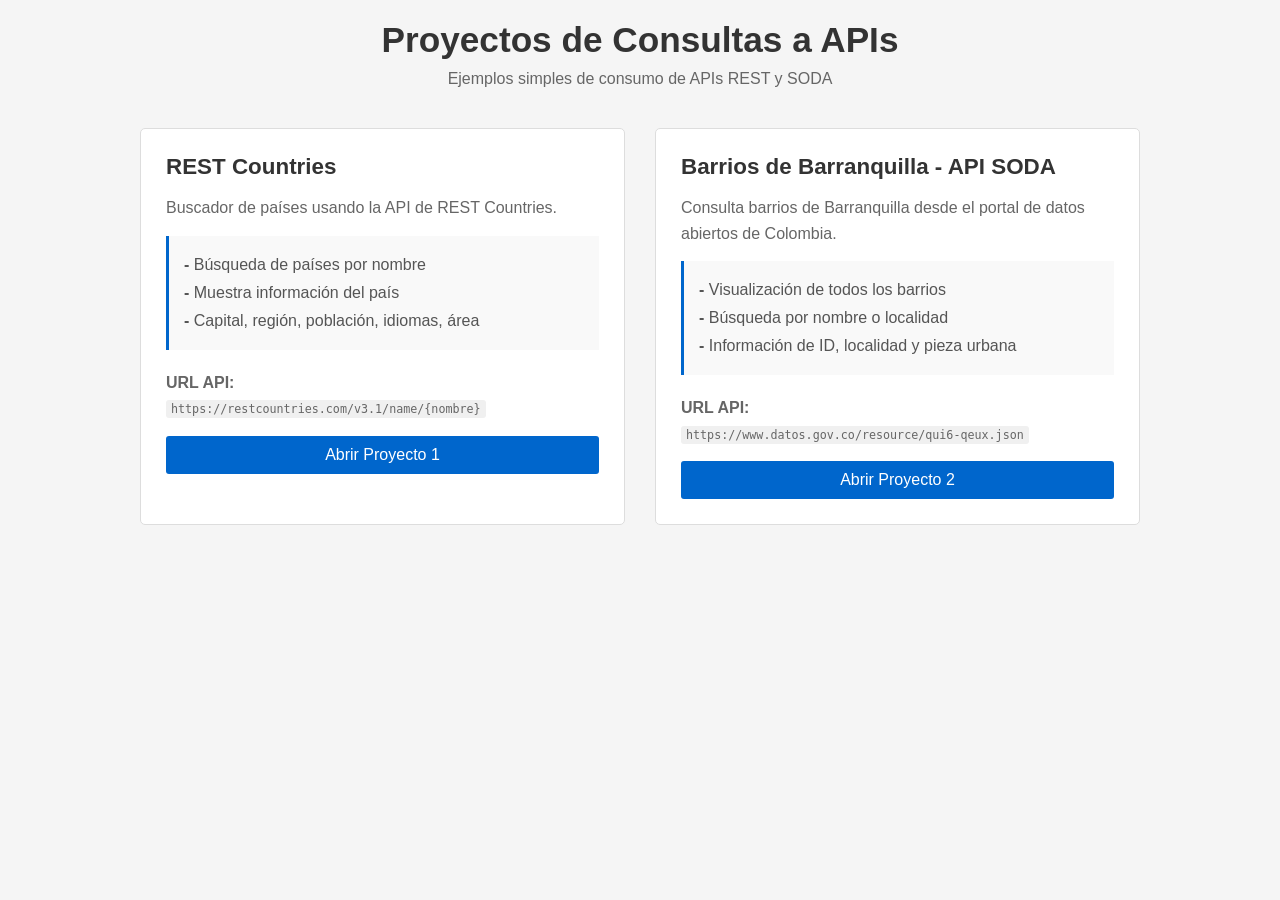
<file: index.html>
<!DOCTYPE html>
<html lang="es">
<head>
    <meta charset="UTF-8">
    <meta name="viewport" content="width=device-width, initial-scale=1.0">
    <title>Proyectos - Consultas a APIs</title>
    <style>
        * {
            margin: 0;
            padding: 0;
            box-sizing: border-box;
        }

        body {
            font-family: Arial, sans-serif;
            background: #f5f5f5;
            padding: 20px;
        }

        .container {
            max-width: 1000px;
            margin: 0 auto;
        }

        .header {
            text-align: center;
            margin-bottom: 40px;
        }

        .header h1 {
            font-size: 2.2em;
            color: #333;
            margin-bottom: 10px;
        }

        .header p {
            color: #666;
            font-size: 1em;
        }

        .projects {
            display: grid;
            grid-template-columns: repeat(auto-fit, minmax(350px, 1fr));
            gap: 30px;
            margin-bottom: 40px;
        }

        .project-card {
            background: white;
            border: 1px solid #ddd;
            padding: 25px;
            border-radius: 5px;
        }

        .card-body h2 {
            color: #333;
            margin-bottom: 15px;
            font-size: 1.4em;
        }

        .card-body p {
            color: #666;
            line-height: 1.6;
            margin-bottom: 15px;
        }

        .features {
            background: #f9f9f9;
            padding: 15px;
            margin-bottom: 20px;
            border-left: 3px solid #0066cc;
        }

        .features ul {
            list-style: none;
            padding-left: 0;
        }

        .features li {
            padding: 5px 0;
            color: #555;
        }

        .features li:before {
            content: "- ";
            font-weight: bold;
        }

        code {
            background: #f0f0f0;
            padding: 2px 5px;
            border-radius: 3px;
            font-family: monospace;
            font-size: 0.9em;
        }

        .btn {
            display: inline-block;
            padding: 10px 20px;
            background: #0066cc;
            color: white;
            text-decoration: none;
            border-radius: 3px;
            cursor: pointer;
            border: none;
            font-size: 1em;
            width: 100%;
            text-align: center;
        }

        .btn:hover {
            background: #0052a3;
        }

        .footer {
            text-align: center;
            color: #666;
            padding: 20px;
            font-size: 0.9em;
        }

        @media (max-width: 600px) {
            .header h1 {
                font-size: 1.6em;
            }
            .projects {
                grid-template-columns: 1fr;
            }
        }
    </style>
</head>
<body>
    <div class="container">
        <div class="header">
            <h1>Proyectos de Consultas a APIs</h1>
            <p>Ejemplos simples de consumo de APIs REST y SODA</p>
        </div>

        <div class="projects">
            <!-- Proyecto 1: REST Countries -->
            <div class="project-card">
                <div class="card-body">
                    <h2>REST Countries</h2>
                    <p>Buscador de países usando la API de REST Countries.</p>
                    
                    <div class="features">
                        <ul>
                            <li>Búsqueda de países por nombre</li>
                            <li>Muestra información del país</li>
                            <li>Capital, región, población, idiomas, área</li>
                        </ul>
                    </div>

                    <p><strong>URL API:</strong><br><code>https://restcountries.com/v3.1/name/{nombre}</code></p>
                    
                    <a href="API REST/index.html" class="btn">Abrir Proyecto 1</a>
                </div>
            </div>

            <!-- Proyecto 2: API SODA Colombia -->
            <div class="project-card">
                <div class="card-body">
                    <h2>Barrios de Barranquilla - API SODA</h2>
                    <p>Consulta barrios de Barranquilla desde el portal de datos abiertos de Colombia.</p>
                    
                    <div class="features">
                        <ul>
                            <li>Visualización de todos los barrios</li>
                            <li>Búsqueda por nombre o localidad</li>
                            <li>Información de ID, localidad y pieza urbana</li>
                        </ul>
                    </div>

                    <p><strong>URL API:</strong><br><code>https://www.datos.gov.co/resource/qui6-qeux.json</code></p>
                    
                    <a href="API SODA/index.html" class="btn">Abrir Proyecto 2</a>
                </div>
            </div>
        </div>

    </div>
</body>
</html>
</file>
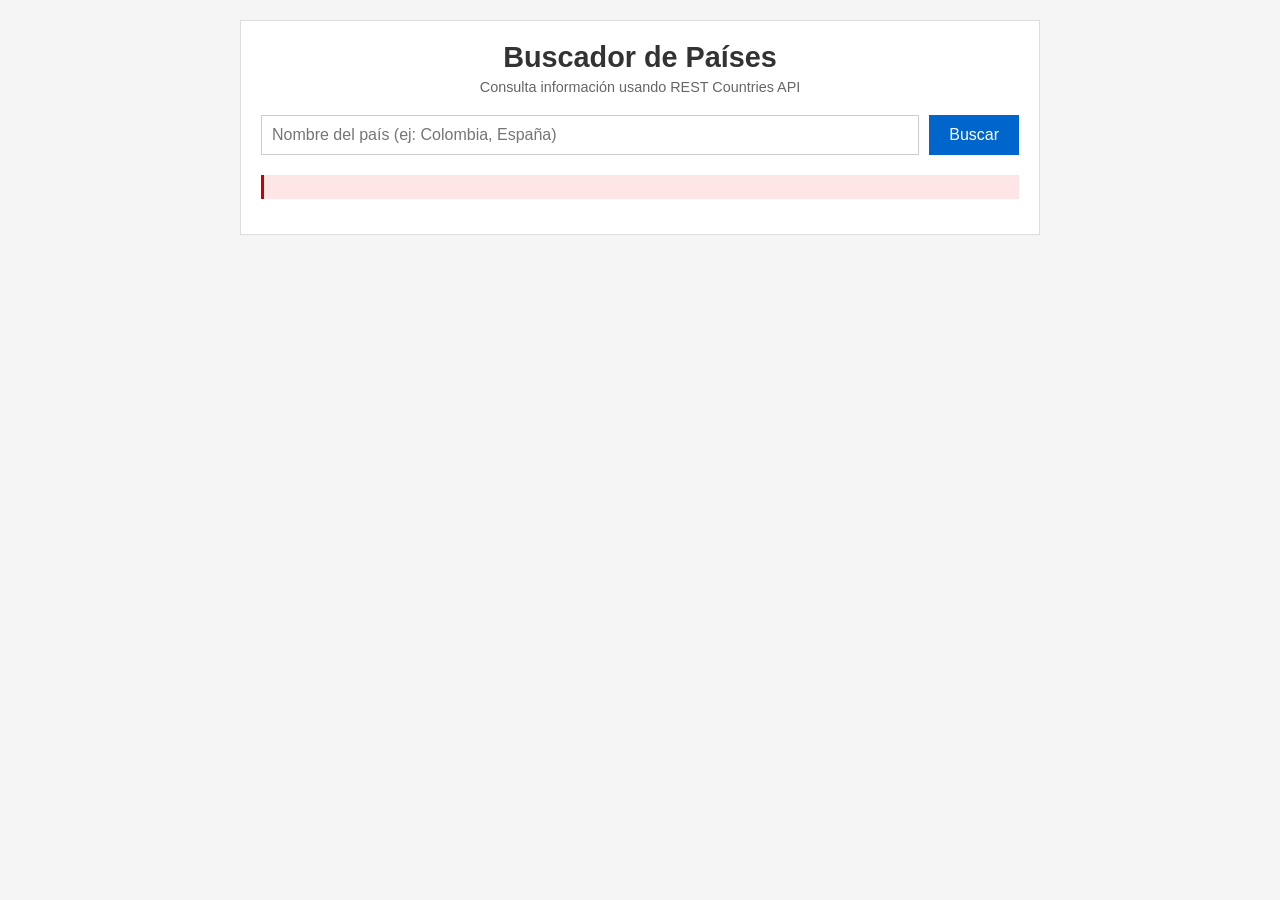
<file: API REST/index.html>
<!DOCTYPE html>
<html lang="es">
<head>
    <meta charset="UTF-8">
    <meta name="viewport" content="width=device-width, initial-scale=1.0">
    <title>REST Countries API</title>
    <link rel="stylesheet" href="styles.css">
</head>
<body>
    <div class="container">
        <h1>Buscador de Países</h1>
        <p class="subtitle">Consulta información usando REST Countries API</p>
        
        <div class="search-box">
            <input 
                type="text" 
                id="searchInput" 
                placeholder="Nombre del país (ej: Colombia, España)"
                autocomplete="off"
            >
            <button id="searchBtn">Buscar</button>
        </div>

        <div id="loading" class="loading" style="display: none;">
            Cargando...
        </div>

        <div id="results" class="results"></div>
        <div id="error" class="error"></div>
    </div>

    <script src="main.js"></script>
</body>
</html>
</file>
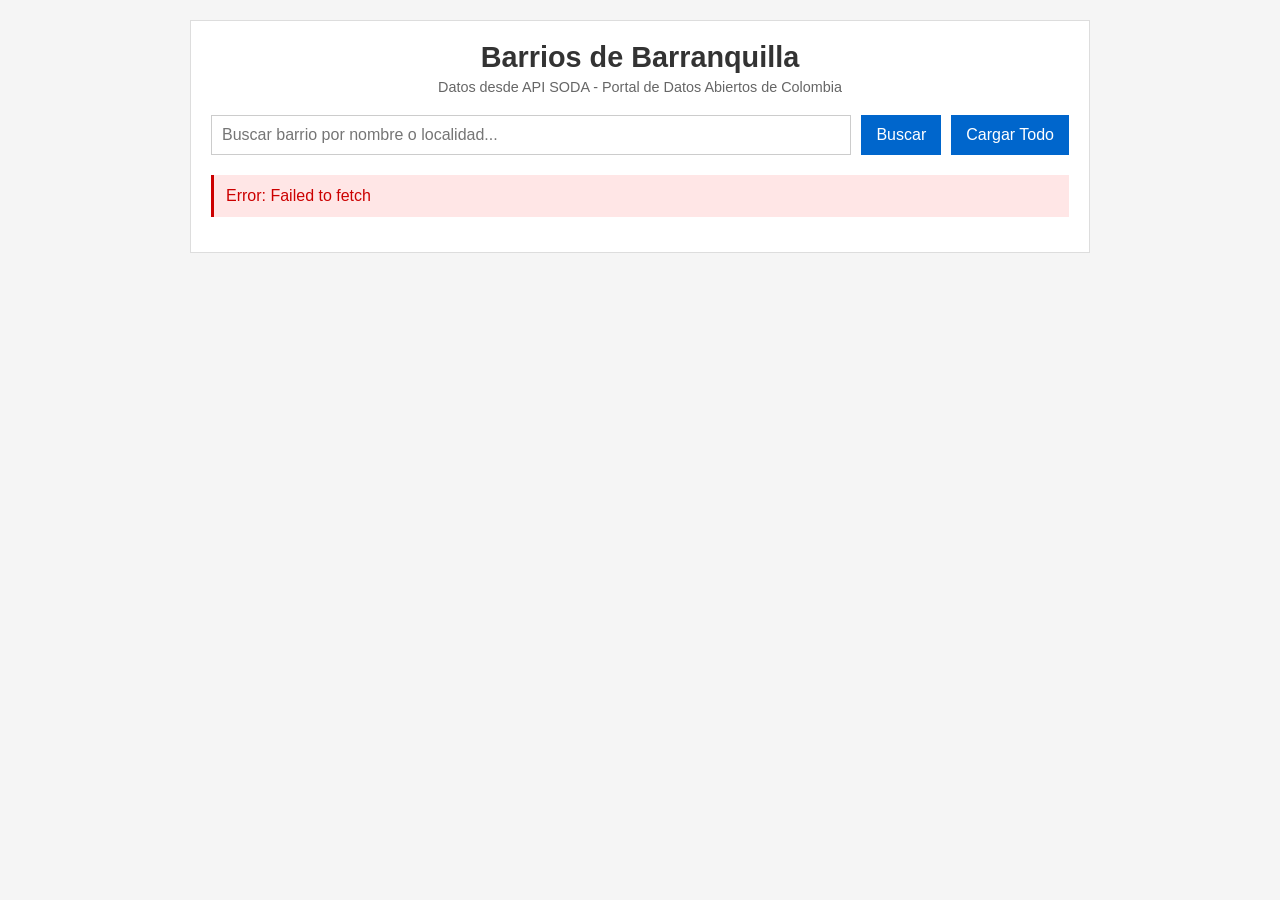
<file: API SODA/index.html>
<!DOCTYPE html>
<html lang="es">
<head>
    <meta charset="UTF-8">
    <meta name="viewport" content="width=device-width, initial-scale=1.0">
    <title>API SODA Colombia - Barrios</title>
    <link rel="stylesheet" href="styles.css">
</head>
<body>
    <div class="container">
        <h1>Barrios de Barranquilla</h1>
        <p class="subtitle">Datos desde API SODA - Portal de Datos Abiertos de Colombia</p>
        
        <div class="search-box">
            <input 
                type="text" 
                id="searchInput" 
                placeholder="Buscar barrio por nombre o localidad..."
                autocomplete="off"
            >
            <button id="searchBtn">Buscar</button>
            <button id="loadAllBtn">Cargar Todo</button>
        </div>

        <div id="loading" class="loading" style="display: none;">
            Cargando datos...
        </div>

        <div id="stats" class="stats" style="display: none;"></div>

        <div id="results" class="results"></div>
        <div id="error" class="error"></div>
    </div>

    <script src="main.js"></script>
</body>
</html>
</file>
<file: API REST/styles.css>
* {
    margin: 0;
    padding: 0;
    box-sizing: border-box;
}

body {
    font-family: Arial, sans-serif;
    background: #f5f5f5;
    padding: 20px;
}

.container {
    max-width: 800px;
    margin: 0 auto;
    background: white;
    padding: 20px;
    border: 1px solid #ddd;
}

h1 {
    text-align: center;
    color: #333;
    margin-bottom: 5px;
    font-size: 1.8em;
}

.subtitle {
    text-align: center;
    color: #666;
    margin-bottom: 20px;
    font-size: 0.9em;
}

.search-box {
    display: flex;
    gap: 10px;
    margin-bottom: 20px;
}

#searchInput {
    flex: 1;
    padding: 10px;
    border: 1px solid #ccc;
    font-size: 1em;
}

#searchInput:focus {
    outline: none;
    border: 1px solid #0066cc;
}

#searchBtn {
    padding: 10px 20px;
    background: #0066cc;
    color: white;
    border: none;
    cursor: pointer;
    font-size: 1em;
}

#searchBtn:hover {
    background: #0052a3;
}

.loading {
    text-align: center;
    padding: 20px;
    color: #0066cc;
}

.error {
    background: #ffe6e6;
    color: #c00;
    padding: 12px;
    margin-bottom: 15px;
    border-left: 3px solid #c00;
}

.results {
    display: grid;
    gap: 15px;
}

.country-card {
    background: #f9f9f9;
    border: 1px solid #ddd;
    padding: 15px;
}

.card-header {
    display: flex;
    align-items: center;
    gap: 15px;
    margin-bottom: 15px;
    padding-bottom: 15px;
    border-bottom: 1px solid #ddd;
}

.flag {
    width: 50px;
    height: 35px;
    object-fit: cover;
}

.card-header h2 {
    font-size: 1.4em;
    margin: 0;
    color: #333;
}

.card-body p {
    margin-bottom: 8px;
    color: #555;
    font-size: 0.95em;
}

.card-body strong {
    color: #333;
}

@media (max-width: 600px) {
    .container {
        padding: 15px;
    }

    h1 {
        font-size: 1.5em;
    }

    .search-box {
        flex-direction: column;
    }

    .card-header {
        flex-direction: column;
    }
}
</file>
<file: API SODA/styles.css>
* {
    margin: 0;
    padding: 0;
    box-sizing: border-box;
}

body {
    font-family: Arial, sans-serif;
    background: #f5f5f5;
    padding: 20px;
}

.container {
    max-width: 900px;
    margin: 0 auto;
    background: white;
    padding: 20px;
    border: 1px solid #ddd;
}

h1 {
    text-align: center;
    color: #333;
    margin-bottom: 5px;
    font-size: 1.8em;
}

.subtitle {
    text-align: center;
    color: #666;
    margin-bottom: 20px;
    font-size: 0.9em;
}

.search-box {
    display: flex;
    gap: 10px;
    margin-bottom: 20px;
}

#searchInput {
    flex: 1;
    padding: 10px;
    border: 1px solid #ccc;
    font-size: 1em;
}

#searchInput:focus {
    outline: none;
    border: 1px solid #0066cc;
}

#searchBtn,
#loadAllBtn {
    padding: 10px 15px;
    background: #0066cc;
    color: white;
    border: none;
    cursor: pointer;
    font-size: 1em;
}

#searchBtn:hover,
#loadAllBtn:hover {
    background: #0052a3;
}

.loading {
    text-align: center;
    padding: 15px;
    color: #0066cc;
}

.error {
    background: #ffe6e6;
    color: #c00;
    padding: 12px;
    margin-bottom: 15px;
    border-left: 3px solid #c00;
}

.stats {
    background: #f0f0f0;
    padding: 15px;
    margin-bottom: 20px;
    border-left: 3px solid #0066cc;
}

.stat-item {
    padding: 5px 0;
    color: #555;
}

.stat-item strong {
    color: #0066cc;
}

.results {
    display: grid;
    grid-template-columns: repeat(auto-fill, minmax(250px, 1fr));
    gap: 15px;
}

.barrio-card {
    background: #f9f9f9;
    border: 1px solid #ddd;
    padding: 15px;
}

.barrio-card h3 {
    color: #333;
    margin-bottom: 10px;
    font-size: 1.1em;
}

.card-body {
    border-top: 1px solid #ddd;
    padding-top: 10px;
}

.card-body p {
    margin-bottom: 8px;
    color: #555;
    font-size: 0.9em;
}

.card-body strong {
    color: #333;
}

@media (max-width: 600px) {
    .container {
        padding: 15px;
    }

    h1 {
        font-size: 1.5em;
    }

    .search-box {
        flex-direction: column;
    }

    #searchInput,
    #searchBtn,
    #loadAllBtn {
        width: 100%;
    }

    .results {
        grid-template-columns: 1fr;
    }
}
</file>
